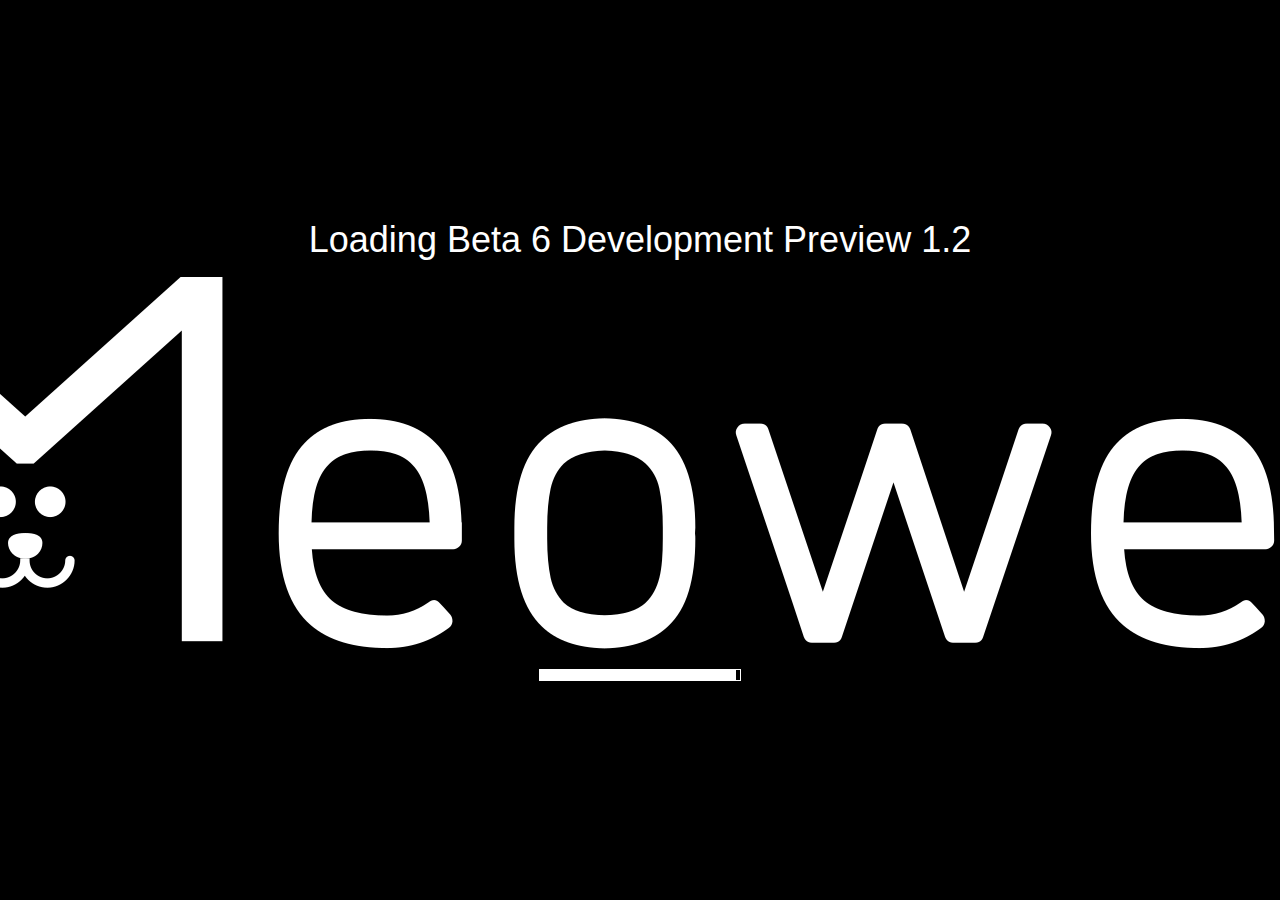
<file: index.html>
<!DOCTYPE html>
<!-- Created with https://packager.turbowarp.org/ -->
<html>
<head>
  <meta charset="utf-8">
  <meta name="viewport" content="width=device-width, initial-scale=1.0, maximum-scale=1.0, user-scalable=no">
  <!-- We only include this to explicitly loosen the CSP of various packager environments. It does not provide any security. -->
  <meta http-equiv="Content-Security-Policy" content="default-src * 'self' 'unsafe-inline' 'unsafe-eval' data: blob:">
  <title>Beta 6 Development Preview 1.2</title>
  <style>
    body {
      color: #ffffff;
      font-family: sans-serif;
      overflow: hidden;
      margin: 0;
      padding: 0;
    }
    :root, body.is-fullscreen {
      background-color: #000000;
    }
    [hidden] {
      display: none !important;
    }
    h1 {
      font-weight: normal;
    }
    a {
      color: inherit;
      text-decoration: underline;
      cursor: pointer;
    }

    #app, #loading, #error, #launch {
      position: absolute;
      top: 0;
      left: 0;
      width: 100%;
      height: 100%;
    }
    .screen {
      display: flex;
      flex-direction: column;
      align-items: center;
      justify-content: center;
      text-align: center;
      cursor: default;
      user-select: none;
      -webkit-user-select: none;
      background-color: #000000;
    }
    #launch {
      background-color: rgba(0, 0, 0, 0.7);
      cursor: pointer;
    }
    .green-flag {
      width: 80px;
      height: 80px;
      padding: 16px;
      border-radius: 100%;
      background: rgba(255, 255, 255, 0.75);
      border: 3px solid hsla(0, 100%, 100%, 1);
      display: flex;
      justify-content: center;
      align-items: center;
      box-sizing: border-box;
    }
    #loading {
      
    }
    .progress-bar-outer {
      border: 1px solid currentColor;
      height: 10px;
      width: 200px;
      max-width: 200px;
    }
    .progress-bar-inner {
      height: 100%;
      width: 0;
      background-color: currentColor;
    }
    .loading-text, noscript {
      font-weight: normal;
      font-size: 36px;
      margin: 0 0 16px;
    }
    .loading-image {
      margin: 0 0 16px;
    }
    #error-message, #error-stack {
      font-family: monospace;
      max-width: 600px;
      white-space: pre-wrap;
      user-select: text;
      -webkit-user-select: text;
    }
    #error-stack {
      text-align: left;
      max-height: 200px;
      overflow: auto;
    }
    .control-button {
      width: 2rem;
      height: 2rem;
      padding: 0.375rem;
      border-radius: 0.25rem;
      margin-top: 0.5rem;
      margin-bottom: 0.5rem;
      user-select: none;
      -webkit-user-select: none;
      cursor: pointer;
      border: 0;
      border-radius: 4px;
    }
    .control-button:hover {
      background: #ff4c4c26;
    }
    .control-button.active {
      background: #ff4c4c59;
    }
    .fullscreen-button {
      background: white !important;
    }
    .standalone-fullscreen-button {
      position: absolute;
      top: 0;
      right: 0;
      background-color: rgba(0, 0, 0, 0.5);
      border-radius: 0 0 0 4px;
      padding: 4px;
      cursor: pointer;
    }
    .sc-canvas {
      cursor: auto;
    }
    .sc-monitor-root[opcode^="data_"] .sc-monitor-value-color {
      background-color: #ff8c1a;
    }
    .sc-monitor-row-value-outer {
      background-color: #fc662c;
    }
    .sc-monitor-row-value-editing .sc-monitor-row-value-outer {
      background-color: #e25b27;
    }
    
  </style>
  <meta name="theme-color" content="#000000">
  
</head>
<body>
  <div id="app"></div>

  <div id="launch" class="screen" hidden title="Click to start">
    <div class="green-flag">
      <svg viewBox="0 0 16.63 17.5" width="42" height="44">
        <defs><style>.cls-1,.cls-2{fill:#4cbf56;stroke:#45993d;stroke-linecap:round;stroke-linejoin:round;}.cls-2{stroke-width:1.5px;}</style></defs>
        <path class="cls-1" d="M.75,2A6.44,6.44,0,0,1,8.44,2h0a6.44,6.44,0,0,0,7.69,0V12.4a6.44,6.44,0,0,1-7.69,0h0a6.44,6.44,0,0,0-7.69,0"/>
        <line class="cls-2" x1="0.75" y1="16.75" x2="0.75" y2="0.75"/>
      </svg>
    </div>
  </div>

  <div id="loading" class="screen">
    <noscript>Enable JavaScript</noscript>
    <h1 class="loading-text">Loading Beta 6 Development Preview 1.2</h1>
    <div class="loading-image"><img src="[data-uri]"></div>
    <div class="progress-bar-outer"><div class="progress-bar-inner" id="loading-inner"></div></div>
  </div>

  <div id="error" class="screen" hidden>
    <h1>Error</h1>
    <details>
      <summary id="error-message"></summary>
      <p id="error-stack"></p>
    </details>
  </div>

  <script src="script.js"></script>
  <script>
    const appElement = document.getElementById('app');
    const launchScreen = document.getElementById('launch');
    const loadingScreen = document.getElementById('loading');
    const loadingInner = document.getElementById('loading-inner');
    const errorScreen = document.getElementById('error');
    const errorScreenMessage = document.getElementById('error-message');
    const errorScreenStack = document.getElementById('error-stack');

    const handleError = (error) => {
      console.error(error);
      if (!errorScreen.hidden) return;
      errorScreen.hidden = false;
      errorScreenMessage.textContent = '' + error;
      let debug = error && error.stack || 'no stack';
      debug += '\nUser agent: ' + navigator.userAgent;
      errorScreenStack.textContent = debug;
    };
    const setProgress = (progress) => {
      if (loadingInner) loadingInner.style.width = progress * 100 + '%';
    };
    const interpolate = (a, b, t) => a + t * (b - a);

    try {
      setProgress(0.1);

      const scaffolding = new Scaffolding.Scaffolding();
      scaffolding.width = 360;
      scaffolding.height = 640;
      scaffolding.resizeMode = "preserve-ratio";
      scaffolding.editableLists = false;
      scaffolding.usePackagedRuntime = true;
      scaffolding.setup();
      scaffolding.appendTo(appElement);

      const vm = scaffolding.vm;
      window.scaffolding = scaffolding;
      window.vm = scaffolding.vm;
      window.Scratch = {
        vm,
        renderer: vm.renderer,
        audioEngine: vm.runtime.audioEngine,
        bitmapAdapter: vm.runtime.v2BitmapAdapter,
        videoProvider: vm.runtime.ioDevices.video.provider
      };

      scaffolding.setUsername("meower-beta".replace(/#/g, () => Math.floor(Math.random() * 10)));
      scaffolding.setAccentColor("#ff4c4c");

      scaffolding.addCloudProvider(new Scaffolding.Cloud.WebSocketProvider(["wss://clouddata.turbowarp.org","wss://clouddata.turbowarp.xyz"], "p4-@Beta 6 Development Preview 1.2.sb3"));

      vm.setTurboMode(false);
      if (vm.setInterpolation) vm.setInterpolation(false);
      if (vm.setFramerate) vm.setFramerate(250);
      if (vm.renderer.setUseHighQualityRender) vm.renderer.setUseHighQualityRender(true);
      if (vm.setRuntimeOptions) vm.setRuntimeOptions({
        fencing: false,
        miscLimits: false,
        maxClones: 300,
      });
      if (vm.setCompilerOptions) vm.setCompilerOptions({
        enabled: true,
        warpTimer: false
      });

      if (typeof ScaffoldingAddons !== 'undefined') {
        ScaffoldingAddons.run(scaffolding, {"gamepad":false,"pointerlock":false,"specialCloudBehaviors":false,"unsafeCloudBehaviors":false,"pause":false});
      }

      for (const extension of ["https://raw.githubusercontent.com/meower-media-co/Meower-Vanilla/beta6/meower-utils.js","https://raw.githubusercontent.com/meower-media-co/Meower-Vanilla/beta6/B4-0.js"]) {
        vm.extensionManager.loadExtensionURL(extension);
      }

    } catch (e) {
      handleError(e);
    }
  </script>
  
  
    <script>
      const getProjectData = (function() {
        const storage = scaffolding.storage;
        storage.onprogress = (total, loaded) => {
          setProgress(interpolate(0.2, 0.98, loaded / total));
        };
        
        storage.addWebStore(
          [storage.AssetType.ImageVector, storage.AssetType.ImageBitmap, storage.AssetType.Sound],
          (asset) => new URL('./assets/' + asset.assetId + '.' + asset.dataFormat, location).href
        );
        return () => new Promise((resolve, reject) => {
        const xhr = new XMLHttpRequest();
        xhr.onload = () => {
          resolve(xhr.response);
        };
        xhr.onerror = () => {
          if (location.protocol === 'file:') {
            reject(new Error('Zip environment must be used from a website, not from a file URL.'));
          } else {
            reject(new Error('Request to load project data failed.'));
          }
        };
        xhr.onprogress = (e) => {
          if (e.lengthComputable) {
            setProgress(interpolate(0.1, 0.2, e.loaded / e.total));
          }
        };
        xhr.responseType = 'arraybuffer';
        xhr.open('GET', "./assets/project.json");
        xhr.send();
      });
      })();
    </script>
  <script>
    const run = async () => {
      const projectData = await getProjectData();
      await scaffolding.loadProject(projectData);
      setProgress(1);
      loadingScreen.hidden = true;
      if (false) {
        scaffolding.start();
      } else {
        launchScreen.hidden = false;
        launchScreen.addEventListener('click', () => {
          launchScreen.hidden = true;
          scaffolding.start();
        });
        launchScreen.focus();
      }
    };
    run().catch(handleError);
  </script>
</body>
</html>
</file>
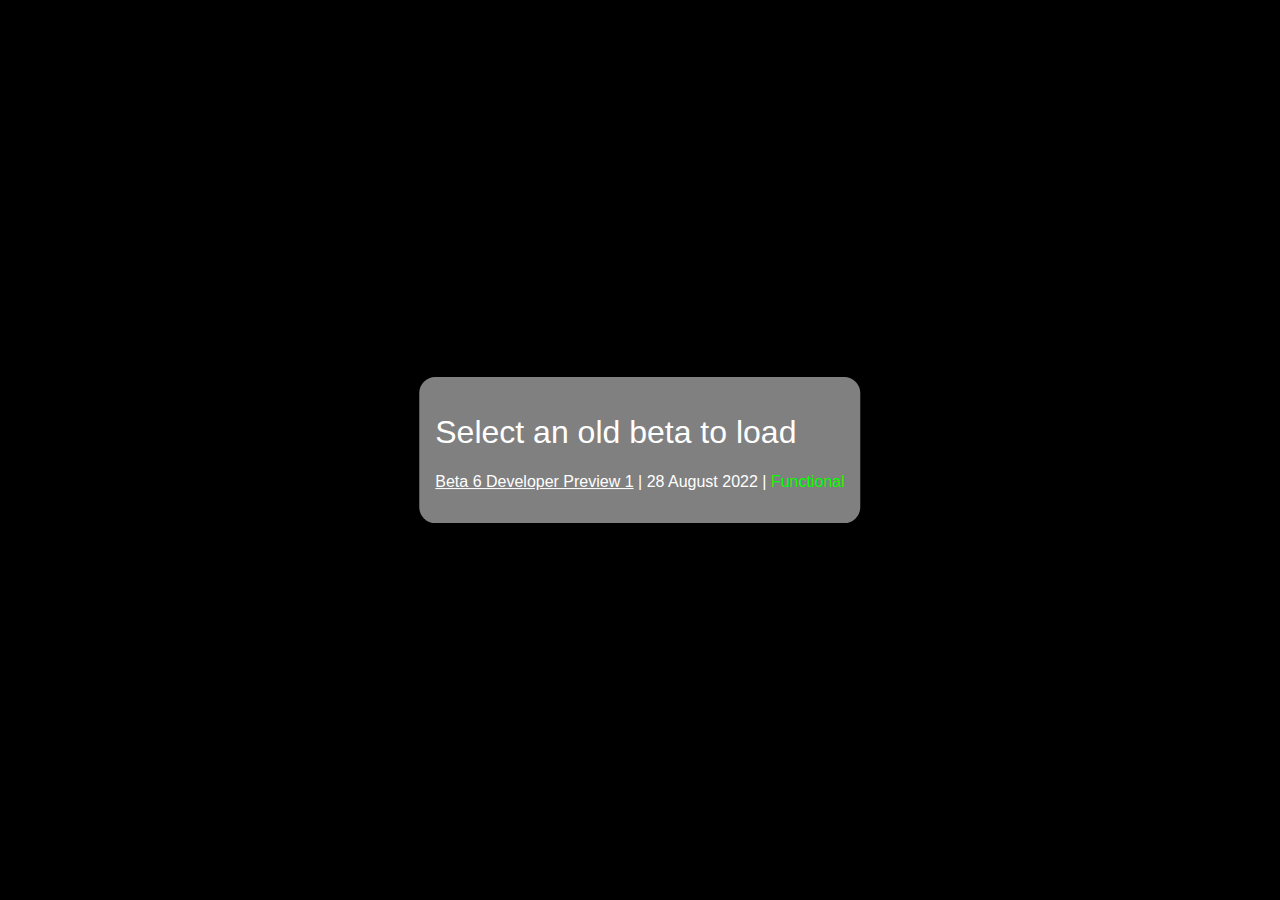
<file: old-releases/index.html>
<html>
    <head>
      <title>Meower Old Betas</title>
      <script>if(!sessionStorage.getItem("_swa")&&document.referrer.indexOf(location.protocol+"//"+location.host)!== 0){fetch("https://counter.dev/track?"+new URLSearchParams({referrer:document.referrer,screen:screen.width+"x"+screen.height,id:"5fc1a18f-e620-4b66-808f-48af4de2d8db",utcoffset:"8"}))};sessionStorage.setItem("_swa","1");</script>
      <link rel="stylesheet" href="style.css">
    </head>
    <style>
      body {
          background: black }
      section {
          background: grey;
          color: white;
          border-radius: 1em;
          padding: 1em;
          position: absolute;
          top: 50%;
          left: 50%;
          margin-right: -50%;
          transform: translate(-50%, -50%) }
          p.name { color:white;font-weight:normal;font-family:sans-serif }
          span.status-functional { color:lime;font-weight:normal;font-family:sans-serif }
          span.status-unknown-functionality { color:yellow;font-weight:normal;font-family:sans-serif }
          span.status-nonfunctional { color:red;font-weight:normal;font-family:sans-serif }
    </style>
    <section>
      <h1>Select an old beta to load</h1>
      <p class="name"><a href="dev-1/index.html">Beta 6 Developer Preview 1</a> | 28 August 2022 | <span class="status-functional">Functional</span></p>
    </section>
  </html>
</file>
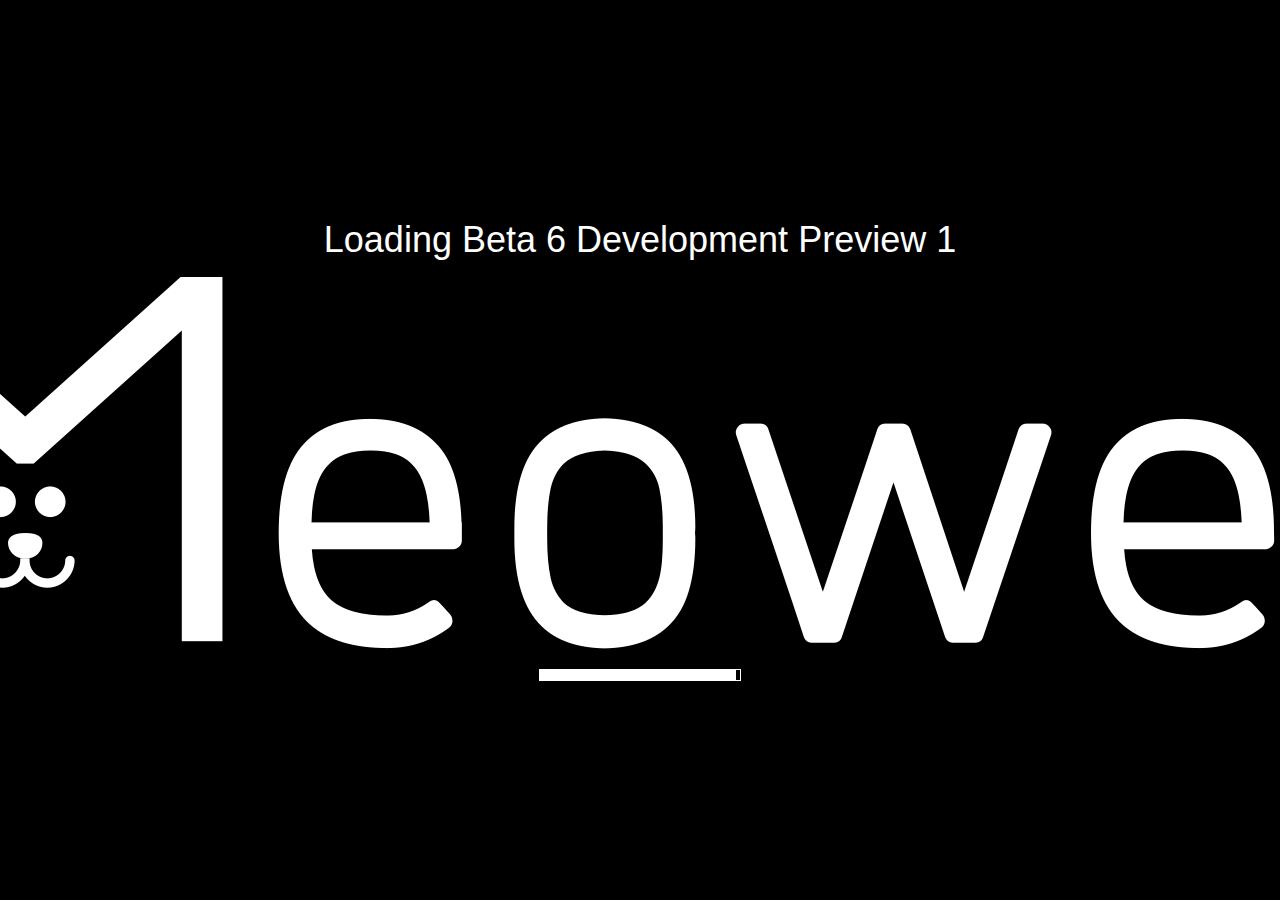
<file: old-releases/dev-1/index.html>
<!DOCTYPE html>
<!-- Created with https://packager.turbowarp.org/ -->
<html>
<head>
  <meta charset="utf-8">
  <meta name="viewport" content="width=device-width, initial-scale=1.0, maximum-scale=1.0, user-scalable=no">
  <!-- We only include this to explicitly loosen the CSP of various packager environments. It does not provide any security. -->
  <meta http-equiv="Content-Security-Policy" content="default-src * 'self' 'unsafe-inline' 'unsafe-eval' data: blob:">
  <title>Beta 6 Development Preview 1</title>
  <style>
    body {
      color: #ffffff;
      font-family: sans-serif;
      overflow: hidden;
      margin: 0;
      padding: 0;
    }
    :root, body.is-fullscreen {
      background-color: #000000;
    }
    [hidden] {
      display: none !important;
    }
    h1 {
      font-weight: normal;
    }
    a {
      color: inherit;
      text-decoration: underline;
      cursor: pointer;
    }

    #app, #loading, #error, #launch {
      position: absolute;
      top: 0;
      left: 0;
      width: 100%;
      height: 100%;
    }
    .screen {
      display: flex;
      flex-direction: column;
      align-items: center;
      justify-content: center;
      text-align: center;
      cursor: default;
      user-select: none;
      -webkit-user-select: none;
      background-color: #000000;
    }
    #launch {
      background-color: rgba(0, 0, 0, 0.7);
      cursor: pointer;
    }
    .green-flag {
      width: 80px;
      height: 80px;
      padding: 16px;
      border-radius: 100%;
      background: rgba(255, 255, 255, 0.75);
      border: 3px solid hsla(0, 100%, 100%, 1);
      display: flex;
      justify-content: center;
      align-items: center;
      box-sizing: border-box;
    }
    #loading {
      
    }
    .progress-bar-outer {
      border: 1px solid currentColor;
      height: 10px;
      width: 200px;
      max-width: 200px;
    }
    .progress-bar-inner {
      height: 100%;
      width: 0;
      background-color: currentColor;
    }
    .loading-text, noscript {
      font-weight: normal;
      font-size: 36px;
      margin: 0 0 16px;
    }
    .loading-image {
      margin: 0 0 16px;
    }
    #error-message, #error-stack {
      font-family: monospace;
      max-width: 600px;
      white-space: pre-wrap;
      user-select: text;
      -webkit-user-select: text;
    }
    #error-stack {
      text-align: left;
      max-height: 200px;
      overflow: auto;
    }
    .control-button {
      width: 2rem;
      height: 2rem;
      padding: 0.375rem;
      border-radius: 0.25rem;
      margin-top: 0.5rem;
      margin-bottom: 0.5rem;
      user-select: none;
      -webkit-user-select: none;
      cursor: pointer;
      border: 0;
      border-radius: 4px;
    }
    .control-button:hover {
      background: #ff4c4c26;
    }
    .control-button.active {
      background: #ff4c4c59;
    }
    .fullscreen-button {
      background: white !important;
    }
    .standalone-fullscreen-button {
      position: absolute;
      top: 0;
      right: 0;
      background-color: rgba(0, 0, 0, 0.5);
      border-radius: 0 0 0 4px;
      padding: 4px;
      cursor: pointer;
    }
    .sc-canvas {
      cursor: auto;
    }
    .sc-monitor-root[opcode^="data_"] .sc-monitor-value-color {
      background-color: #ff8c1a;
    }
    .sc-monitor-row-value-outer {
      background-color: #fc662c;
    }
    .sc-monitor-row-value-editing .sc-monitor-row-value-outer {
      background-color: #e25b27;
    }
    
  </style>
  <meta name="theme-color" content="#000000">
  
</head>
<body>
  <div id="app"></div>

  <div id="launch" class="screen" hidden title="Click to start">
    <div class="green-flag">
      <svg viewBox="0 0 16.63 17.5" width="42" height="44">
        <defs><style>.cls-1,.cls-2{fill:#4cbf56;stroke:#45993d;stroke-linecap:round;stroke-linejoin:round;}.cls-2{stroke-width:1.5px;}</style></defs>
        <path class="cls-1" d="M.75,2A6.44,6.44,0,0,1,8.44,2h0a6.44,6.44,0,0,0,7.69,0V12.4a6.44,6.44,0,0,1-7.69,0h0a6.44,6.44,0,0,0-7.69,0"/>
        <line class="cls-2" x1="0.75" y1="16.75" x2="0.75" y2="0.75"/>
      </svg>
    </div>
  </div>

  <div id="loading" class="screen">
    <noscript>Enable JavaScript</noscript>
    <h1 class="loading-text">Loading Beta 6 Development Preview 1</h1>
    <div class="loading-image"><img src="[data-uri]"></div>
    <div class="progress-bar-outer"><div class="progress-bar-inner" id="loading-inner"></div></div>
  </div>

  <div id="error" class="screen" hidden>
    <h1>Error</h1>
    <details>
      <summary id="error-message"></summary>
      <p id="error-stack"></p>
    </details>
  </div>

  <script src="script.js"></script>
  <script>
    const appElement = document.getElementById('app');
    const launchScreen = document.getElementById('launch');
    const loadingScreen = document.getElementById('loading');
    const loadingInner = document.getElementById('loading-inner');
    const errorScreen = document.getElementById('error');
    const errorScreenMessage = document.getElementById('error-message');
    const errorScreenStack = document.getElementById('error-stack');

    const handleError = (error) => {
      console.error(error);
      if (!errorScreen.hidden) return;
      errorScreen.hidden = false;
      errorScreenMessage.textContent = '' + error;
      let debug = error && error.stack || 'no stack';
      debug += '\nUser agent: ' + navigator.userAgent;
      errorScreenStack.textContent = debug;
    };
    const setProgress = (progress) => {
      if (loadingInner) loadingInner.style.width = progress * 100 + '%';
    };
    const interpolate = (a, b, t) => a + t * (b - a);

    try {
      setProgress(0.1);

      const scaffolding = new Scaffolding.Scaffolding();
      scaffolding.width = 360;
      scaffolding.height = 640;
      scaffolding.resizeMode = "preserve-ratio";
      scaffolding.editableLists = false;
      scaffolding.usePackagedRuntime = true;
      scaffolding.setup();
      scaffolding.appendTo(appElement);

      const vm = scaffolding.vm;
      window.scaffolding = scaffolding;
      window.vm = scaffolding.vm;
      window.Scratch = {
        vm,
        renderer: vm.renderer,
        audioEngine: vm.runtime.audioEngine,
        bitmapAdapter: vm.runtime.v2BitmapAdapter,
        videoProvider: vm.runtime.ioDevices.video.provider
      };

      scaffolding.setUsername("meower-beta".replace(/#/g, () => Math.floor(Math.random() * 10)));
      scaffolding.setAccentColor("#ff4c4c");

      scaffolding.addCloudProvider(new Scaffolding.Cloud.WebSocketProvider(["wss://clouddata.turbowarp.org","wss://clouddata.turbowarp.xyz"], "p4-@Beta 6 Development Preview 1.2.sb3"));

      vm.setTurboMode(false);
      if (vm.setInterpolation) vm.setInterpolation(false);
      if (vm.setFramerate) vm.setFramerate(250);
      if (vm.renderer.setUseHighQualityRender) vm.renderer.setUseHighQualityRender(true);
      if (vm.setRuntimeOptions) vm.setRuntimeOptions({
        fencing: false,
        miscLimits: false,
        maxClones: 300,
      });
      if (vm.setCompilerOptions) vm.setCompilerOptions({
        enabled: true,
        warpTimer: false
      });

      if (typeof ScaffoldingAddons !== 'undefined') {
        ScaffoldingAddons.run(scaffolding, {"gamepad":false,"pointerlock":false,"specialCloudBehaviors":false,"unsafeCloudBehaviors":false,"pause":false});
      }

      for (const extension of ["https://raw.githubusercontent.com/meower-media-co/Meower-Vanilla/beta6/meower-utils.js","https://raw.githubusercontent.com/meower-media-co/Meower-Vanilla/beta6/B4-0.js"]) {
        vm.extensionManager.loadExtensionURL(extension);
      }

    } catch (e) {
      handleError(e);
    }
  </script>
  
  
    <script>
      const getProjectData = (function() {
        const storage = scaffolding.storage;
        storage.onprogress = (total, loaded) => {
          setProgress(interpolate(0.2, 0.98, loaded / total));
        };
        
        storage.addWebStore(
          [storage.AssetType.ImageVector, storage.AssetType.ImageBitmap, storage.AssetType.Sound],
          (asset) => new URL('./assets/' + asset.assetId + '.' + asset.dataFormat, location).href
        );
        return () => new Promise((resolve, reject) => {
        const xhr = new XMLHttpRequest();
        xhr.onload = () => {
          resolve(xhr.response);
        };
        xhr.onerror = () => {
          if (location.protocol === 'file:') {
            reject(new Error('Zip environment must be used from a website, not from a file URL.'));
          } else {
            reject(new Error('Request to load project data failed.'));
          }
        };
        xhr.onprogress = (e) => {
          if (e.lengthComputable) {
            setProgress(interpolate(0.1, 0.2, e.loaded / e.total));
          }
        };
        xhr.responseType = 'arraybuffer';
        xhr.open('GET', "./assets/project.json");
        xhr.send();
      });
      })();
    </script>
  <script>
    const run = async () => {
      const projectData = await getProjectData();
      await scaffolding.loadProject(projectData);
      setProgress(1);
      loadingScreen.hidden = true;
      if (false) {
        scaffolding.start();
      } else {
        launchScreen.hidden = false;
        launchScreen.addEventListener('click', () => {
          launchScreen.hidden = true;
          scaffolding.start();
        });
        launchScreen.focus();
      }
    };
    run().catch(handleError);
  </script>
</body>
</html>
</file>
<file: old-releases/style.css>
<STYLE TYPE='text/css'>

BODY{ font-family:sans-serif; font-size:medium; font-weight:normal; }
P{ text-align:centre; font-size:normal; font-family:sans-serif; font-weight:normal; }
H1{ text-align:centre; font-size:xx-large; font-family:sans-serif; font-weight:normal; }
H2{ text-align:centre; font-size:x-large; font-family:sans-serif; font-weight:normal; }
H3{ text-align:centre; font-size:large; font-family:sans-serif; font-weight:normal; }
H4{ text-align:centre; font-size:medium; font-family:sans-serif; font-weight:normal; }
H5{ text-align:centre; font-size:small; font-family:sans-serif; font-weight:normal; }
H6{ text-align:centre; font-size:smaller; font-family:sans-serif; font-weight:normal; }
PRE{ text-align:centre; font-size:medium; font-family:sans-serif; font-weight:normal; }
A{ text-align:centre; font-family:sans-serif; font-size:normal; color: rgb(255, 255, 255); }
A:Hover{ text-align:centre; font-family:sans-serif; font-size:normal; color: rgb(202, 202, 202); }
SPAN{ text-align:centre; font-family:sans-serif; font-size:normal; }
font-family:sans-serif; font-size:small; A:Hover{ font-family:sans-serif; font-size:small; }
</STYLE>
</file>
